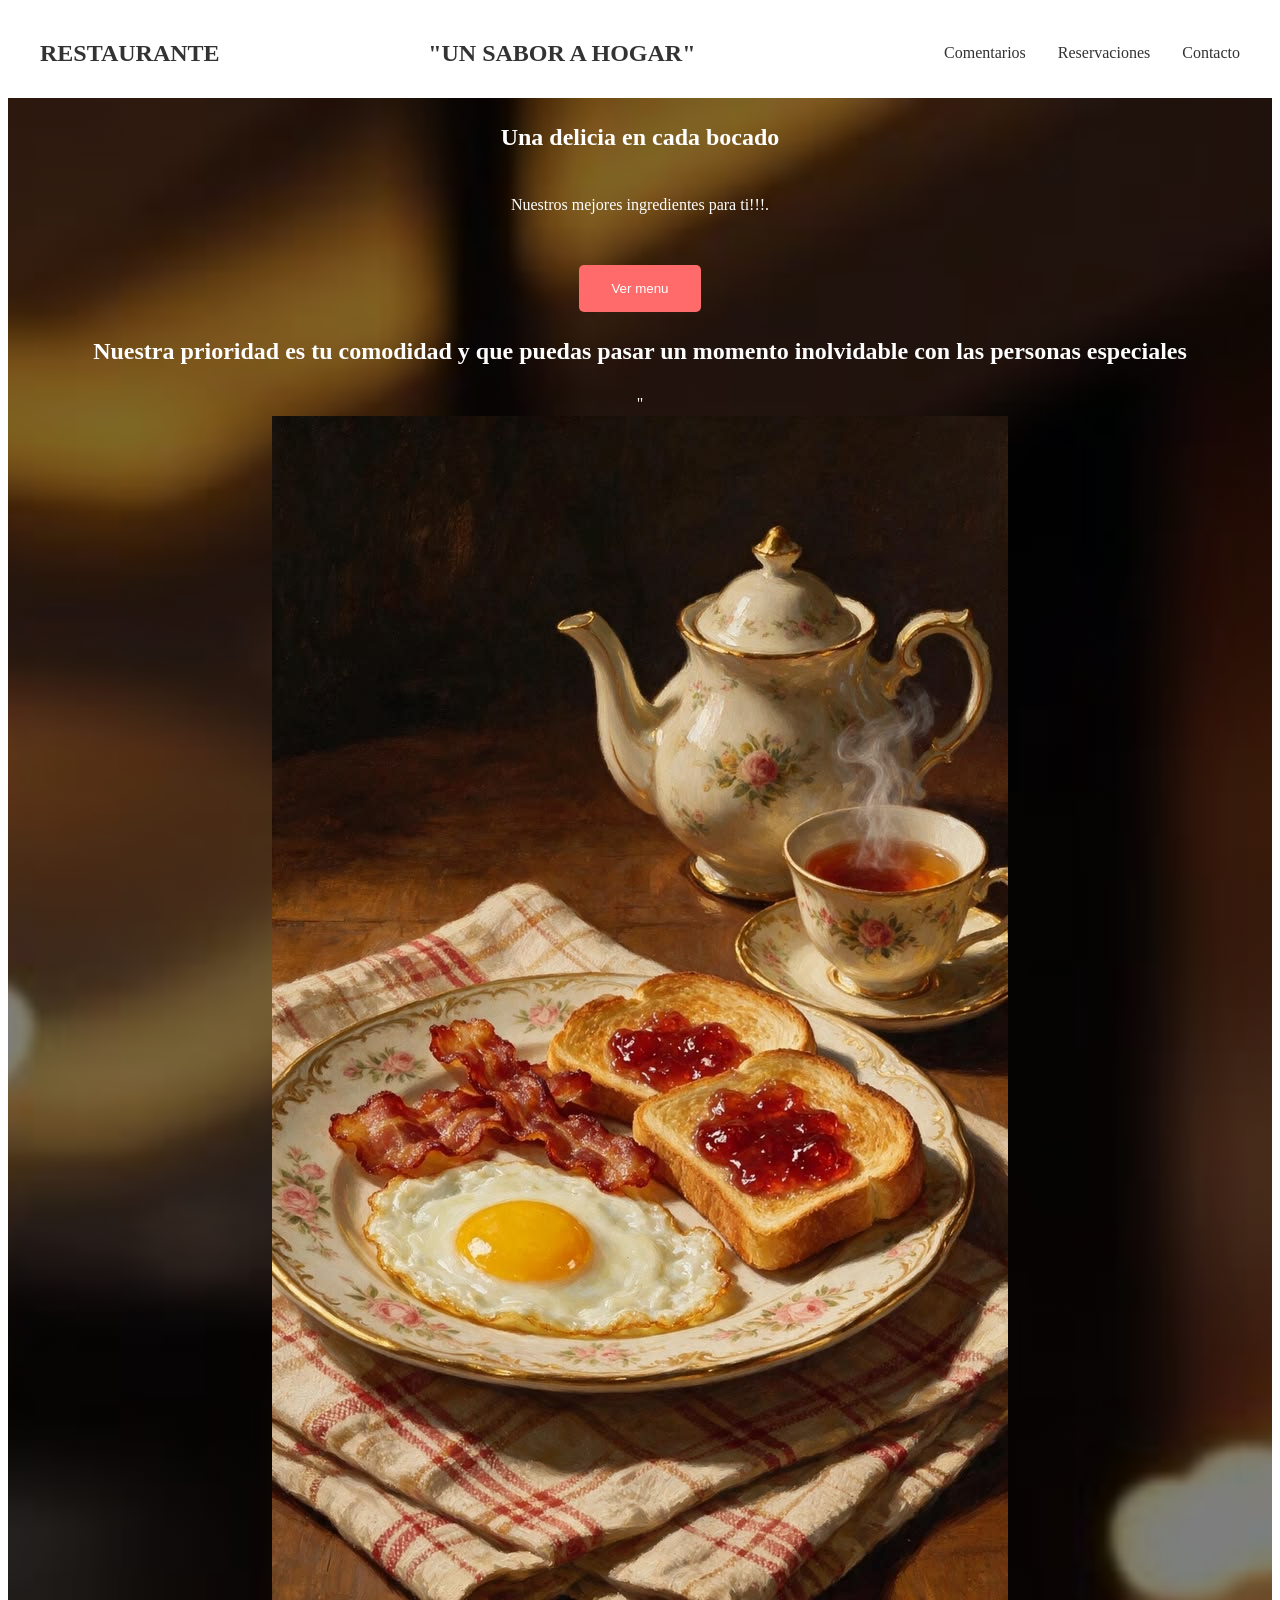
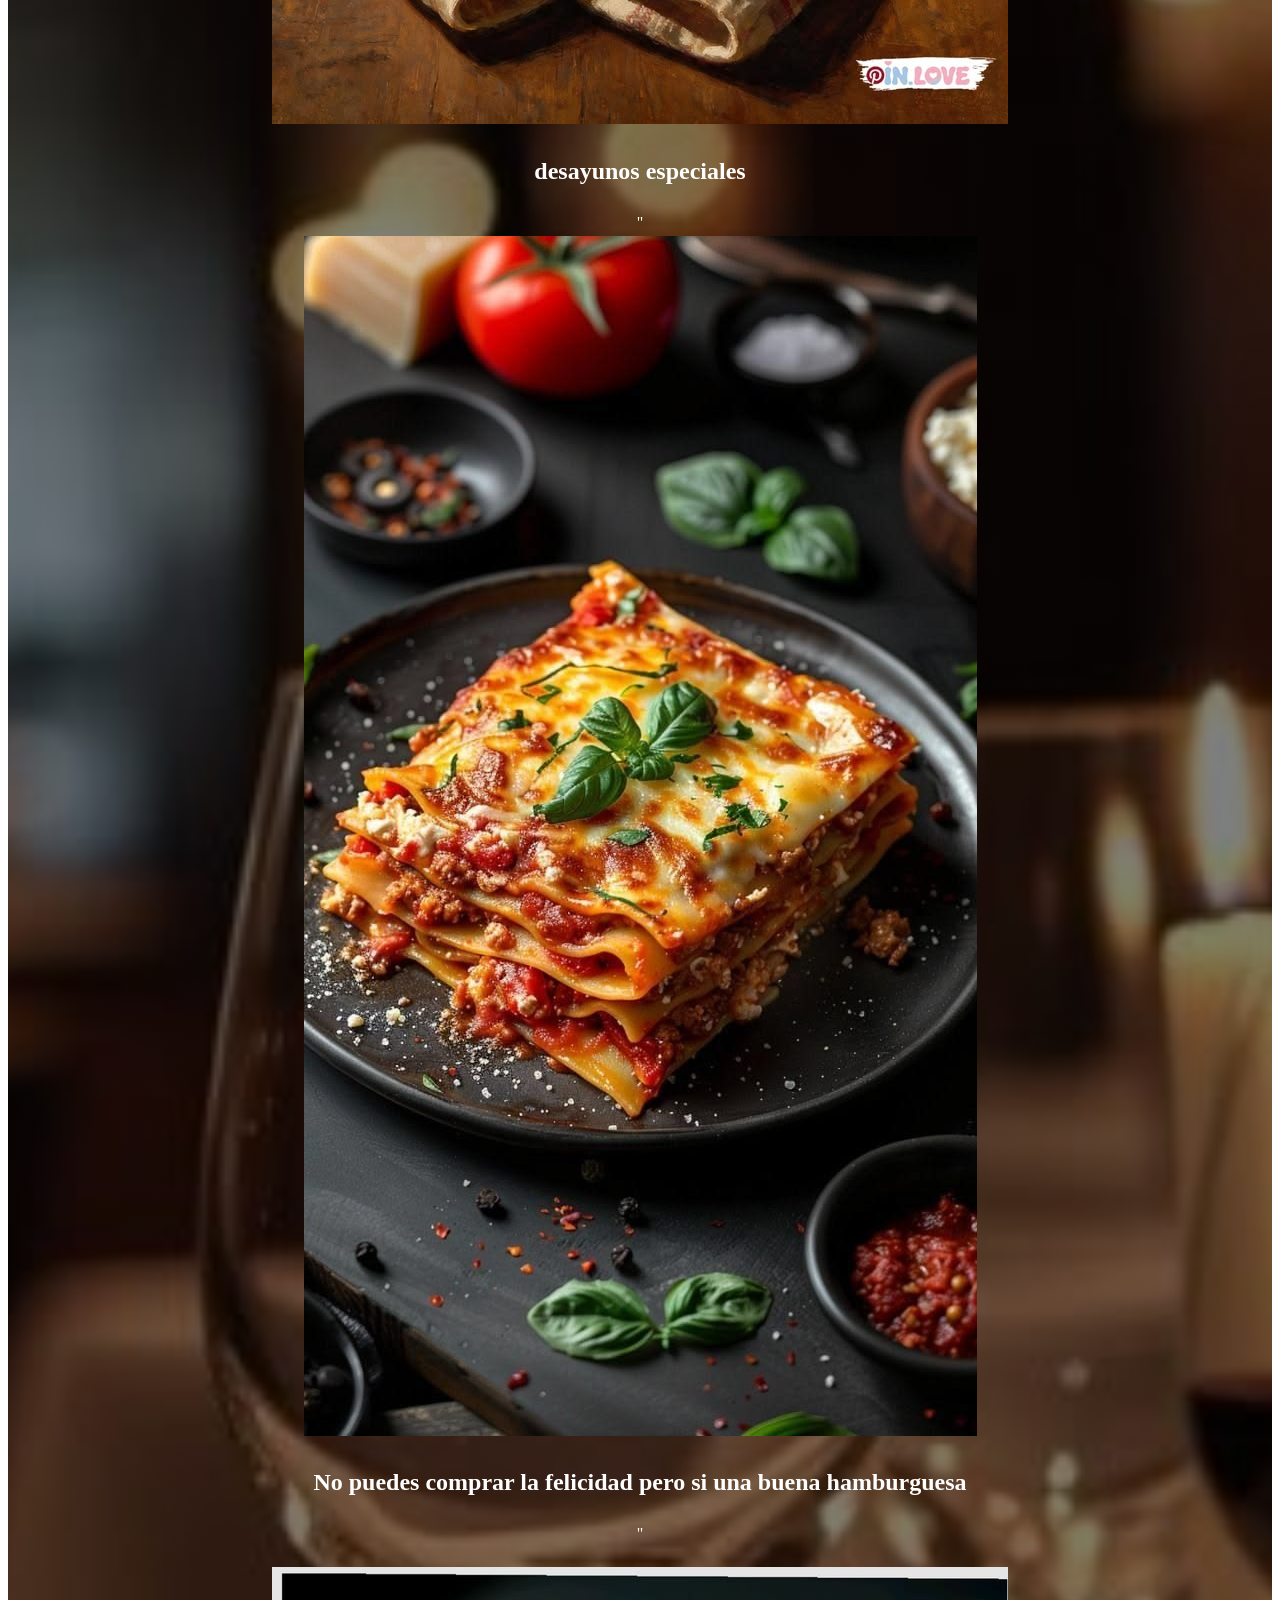
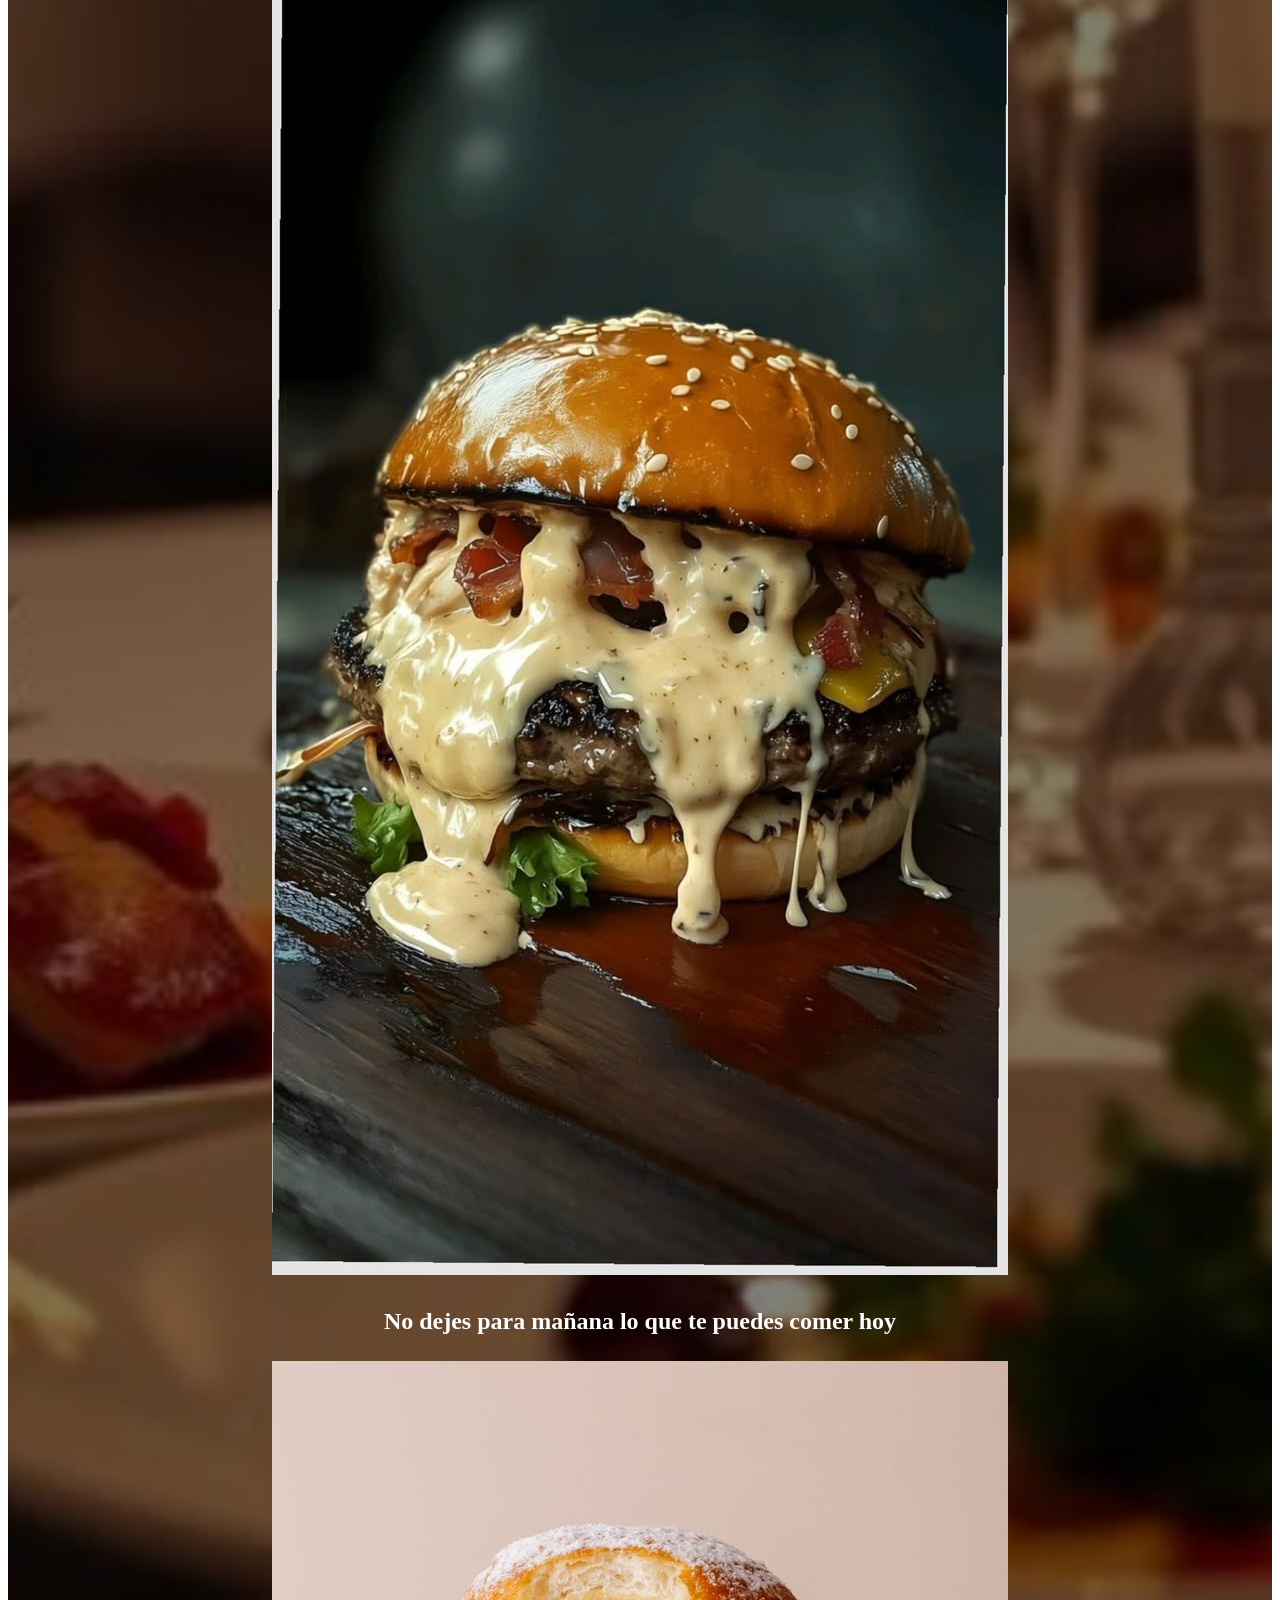
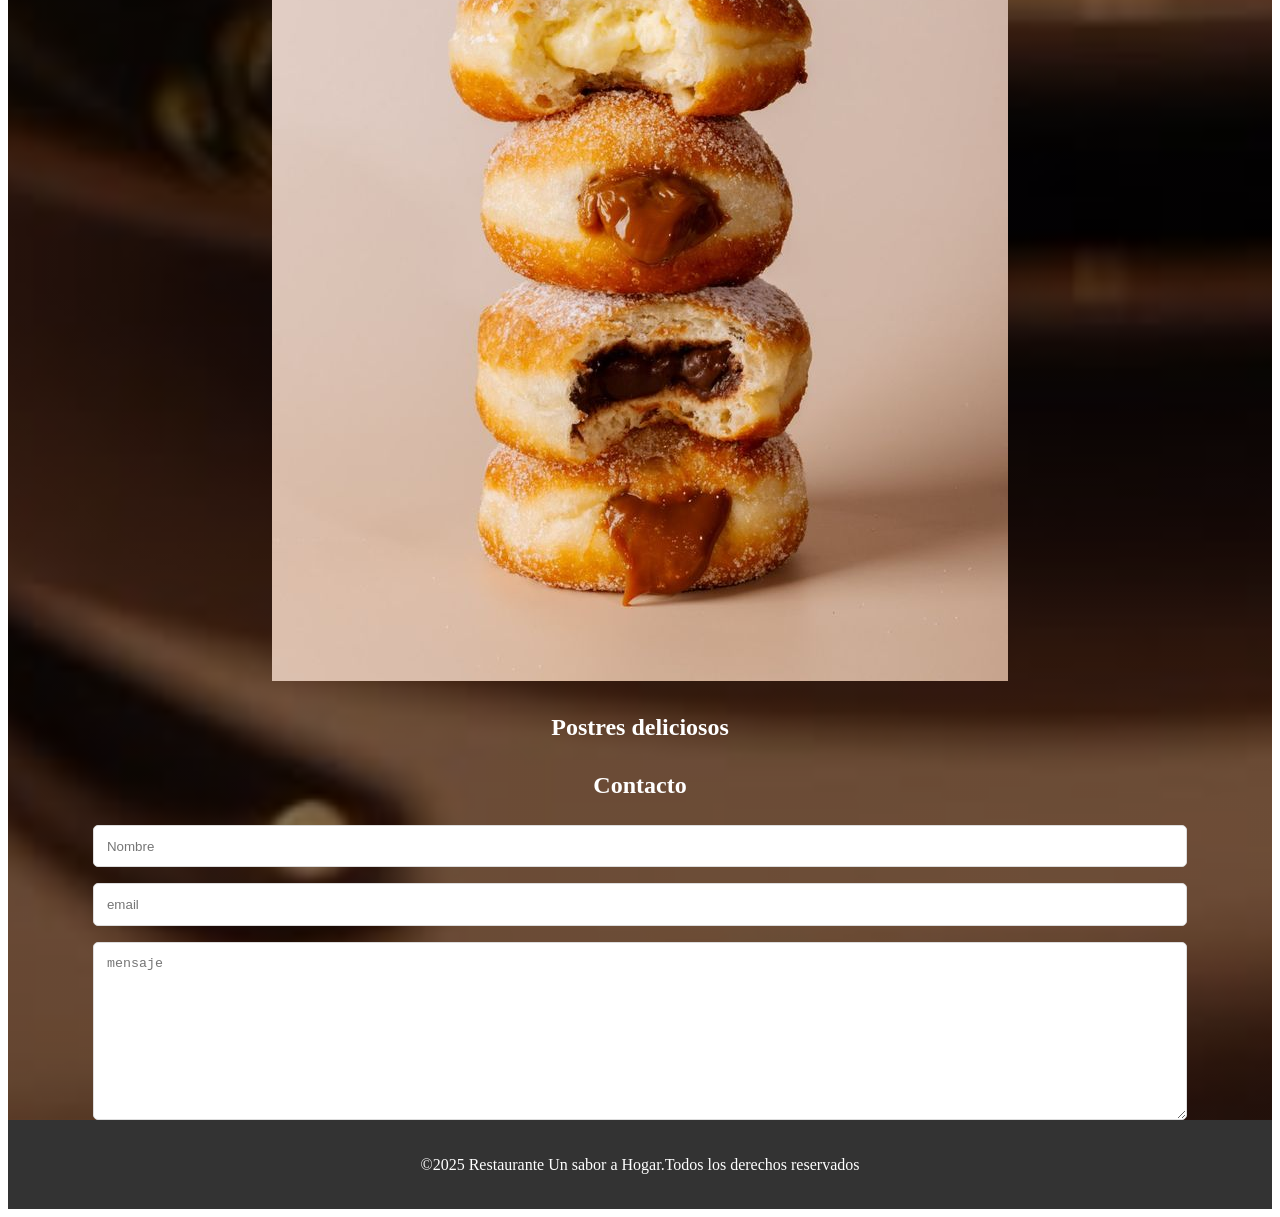
<file: index.html>
<!DOCTYPE html>
<html lang="es">
<head>
    <meta charset="UTF-8">
    <meta name="viewport" content="width=device-width, initial-scale=1.0">
    <title>Document</title>
    <link rel="stylesheet" href="styles.css">
</head>
<body>
    <header>
        <nav>
            <div class="logo">RESTAURANTE</div>
            <div class="logo">  "UN SABOR A HOGAR" </div>
            <ul class="nav-links">
                <li><a href="#">Comentarios</a></li>
                <li><a href="#Reservaciones">Reservaciones</a></li>
                 <li><a href="#Contacto">Contacto</a></li>
            </ul>
        </nav>
    </header>

    <main>
        <section id="hero">
            <h1>Una delicia en cada bocado</h1>
            <p>Nuestros mejores ingredientes para ti!!!.</p>
            <button class="cta-button">Ver menu</button>
        <section>

    <section id="Propiedades">
     <h2>Nuestra prioridad es tu comodidad y que puedas pasar un momento inolvidable con las personas especiales</h2>"
    <div class="Propiedades-grid">
        <!--tarjeta 1 -->
    <class="Propiedad-card">
    <img src="img/imgdesa.jpg" alt="De la cocina a la mesa">
    <h2>desayunos especiales</h2>"
    </div>

    <!--tarjeta 2 -->
    <div class="Propiedad-card">
    <img src="img/imgalm.jpg" alt="de la cocina a tu mesa">
    <h2>No puedes comprar la felicidad pero si una buena hamburguesa</h2>"
<h2></h2>
    </div>

    <!-- tarjeta 3 -->
<class="Propiedad-card">
    <img src="img/imghambur.jpg" alt="de la cocina tu mesa">
    <h2>No dejes para mañana lo que te puedes comer hoy</h2>
</div>

<!-- tarjeta 4 -->
<div class="Propiedad-card">
    <img src="img/imgpost.jpg" alt="de la cocina a tu mesa">
    <h2>Postres deliciosos</h2>
</div>
</div> <!-- Cierre de propiedades-grid-->
</section> <!-- Cierre de la seccion ropiedades-->

<section id="Contacto">
<h2>Contacto</h2>
<form>
    <input type="text" placeholder="Nombre" required>
    <input type="email" placeholder="email" required>
    <textarea placeholder="mensaje" required></textarea>
</form>
<section>
</main>

<footer>
    <p> &copy;2025 Restaurante Un sabor a Hogar.Todos los derechos reservados</p>
</footer>
</body>
</html>
</file>
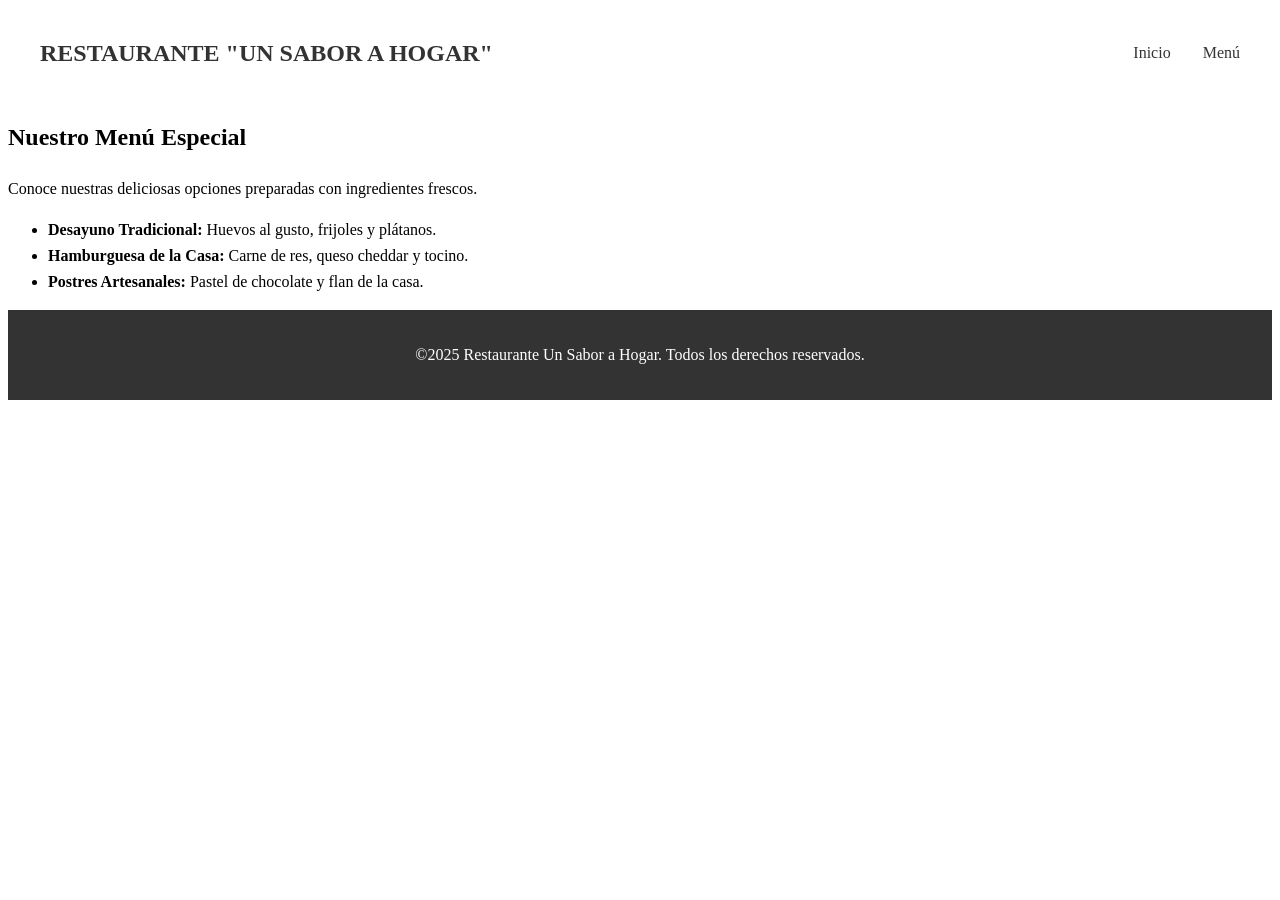
<file: menu.html>
<!DOCTYPE html>
<html lang="es">
<head>
    <meta charset="UTF-8">
    <meta name="viewport" content="width=device-width, initial-scale=1.0">
    <title>Menú - Restaurante Un Sabor a Hogar</title>
    <link rel="stylesheet" href="styles.css">
    <link rel="index" href="index.html">
</head>
<body>
    <header>
        <nav>
            <div class="logo">RESTAURANTE "UN SABOR A HOGAR"</div>
            <ul class="nav-links">
                <li><a href="index.html">Inicio</a></li>
                <li><a href="menu.html">Menú</a></li>
            </ul>
        </nav>
    </header>

    <main>
        <section>
            <h1>Nuestro Menú Especial</h1>
            <p>Conoce nuestras deliciosas opciones preparadas con ingredientes frescos.</p>
            <ul>
                <li><strong>Desayuno Tradicional:</strong> Huevos al gusto, frijoles y plátanos.</li>
                <li><strong>Hamburguesa de la Casa:</strong> Carne de res, queso cheddar y tocino.</li>
                <li><strong>Postres Artesanales:</strong> Pastel de chocolate y flan de la casa.</li>
            </ul>
        </section>
    </main>

    <footer>
        <p>&copy;2025 Restaurante Un Sabor a Hogar. Todos los derechos reservados.</p>
    </footer>
</body>
</html>
</file>
<file: styles.css>
#{
    margin: 0;
    padding: 0;
    box-sizing: border-box;
    font-family: Arial, Helvetica, sans-serif;
}

body{
    line-height: 1.6;
}

header{
    box-shadow: 0 2px 5x rgba(0,0,0,0.1);
}

nav{
    display: flex;
    justify-content: space-between;
    align-items: center;
    padding: 1rem 2rem;
    max-width: 0 auto;
    margin: 0 auto;
}

.logo{
    font-size: 1.5rem;
    font-weight: bold;
    color: #333;
}

.nav-links{
    display: flex;
    list-style: none;
    gap: 2rem;
}

.nav-links a {
    text-decoration: none;
    color: #333;
}

#hero{
    padding-top: 2rem;
    min-height: 100vh;
    background: linear-gradient(rgba(0,0,0,0.5),rgba(0,0,0,0.5)), url('img/imgrest.jpg');
background-size: cover;
background-position: center;
display: flex;
flex-direction: column;
justify-content: center;
align-items: center;
text-align: center;
color: white;
padding: 0 1rem;
}

#her h1{
    font-size: 3rem;
    margin-bottom: 1rem;
}

.cta-button{
    background-color: #ff6b6b;
    color: white;
    border: none;
    padding: 1rem 2rem;
    border-radius: 5px;
    cursor: pointer;
    margin-top: 2rem;
}

.cta-button:hover {
    background-color: #fa5a5a;
}

#propiedades{
    padding: 4rem 2rem;
    max-width: 1200px;
    margin: 0 auto;
}

#propiedades h2{
    text-align: center;
    margin-bottom: 2rem;
}

.propiedades-grid{
    display: grid;
    grid-template-columns: repeat(auto-fit,minmax(300px, 1fr));
    gap: 2rem;
}

.propiedades-card{
    width: 150px;
    background: white;
    border-radius: 10px;
    overflow: hidden;
    box-shadow: 0 2px 5px rgb(0, 0,0, 0.1);
}

.propiedades-card img{
    width: 200px;
    height: 75px;
    object-fit: cover;
    border-radius: 8px;
}

.propiedades-card h3{
    padding: 1rem;
    color: #333;
}

.precio{
    color: #ff6b6b;
    font-weight: bold;
    padding: 0 1rem;
}

.descripcion {
    padding: .5rem 1rem;
    color: #666;
}

.propiedad-card button {
    margin: 1rem;
    padding: .5rem 1rem;
    background-color: #333;
    color: white;
    border: none;
    border-radius: 5px;
    cursor: pointer;
}

.propiedad-card button:hover {
    background-color: #000000;
}

#contacto{
    background-color: #f9f9f9;
    padding: 4rem 2rem;
}

#contacto h2 {
    text-align: center;
    margin-bottom: 2rem;
}

form{
    min-width: 600px;
    margin: 0 auto;
    display: flex;
    flex-direction: column;
    gap: 1rem;
}

input, textarea{
    padding: .8rem;
    border: 1px solid #ddd;
    border-radius: 5px;
}

textarea{
    height: 150px;
    resize: vertical;
}

form button{
    background-color: #ff6b6b;
    color: white;
    border: none;
    padding: 1rem;
    border-radius: 5px;
    cursor: pointer;
}

form button:hover {
    background-color: #ff5555;
}

footer {
    background-color: #333;
    color: white;
    text-align: center;
    padding: 1rem;
}
</file>
